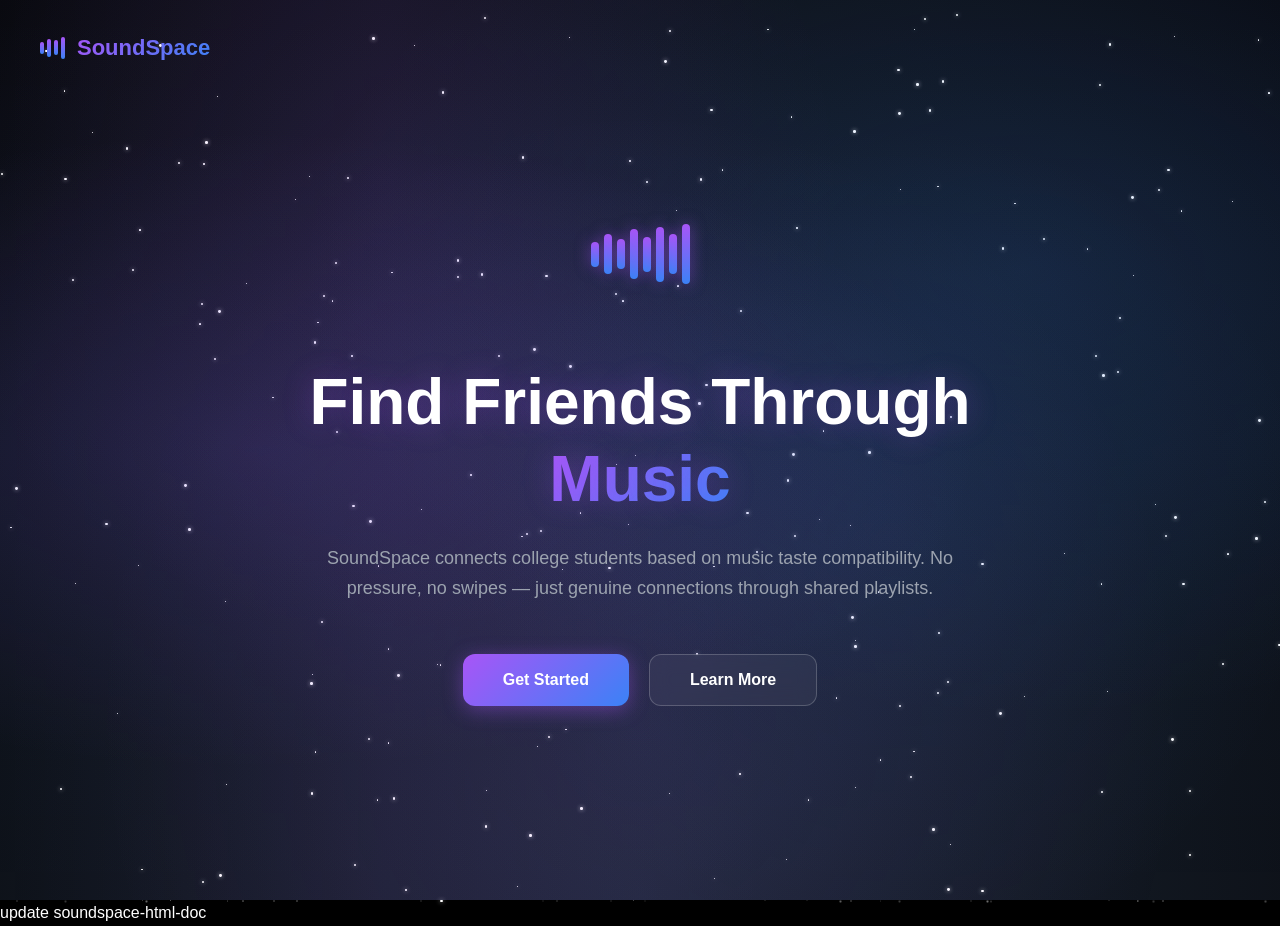
<file: index.html>
<!DOCTYPE html>
<html lang="en">
<head>
    <meta charset="UTF-8">
    <meta name="viewport" content="width=device-width, initial-scale=1.0">
    <meta name="description" content="SoundSpace - Find college friends through music compatibility">
    <meta name="author" content="CodeKstra Team">
    <title>SoundSpace - Find Friends Through Music</title>
    
    <!-- Link to external CSS file -->
    <link rel="stylesheet" href="styles.css">
</head>
<body>
    <!-- 
    ============================================
    SPACE BACKGROUND WITH ANIMATIONS
    ============================================
    Includes stars, milky way, shooting stars, and nebula effects
    -->
    <div class="space-background">
        <div class="stars" id="stars"></div>
        <div class="milky-way"></div>
        <div class="shooting-stars" id="shootingStars"></div>
        <div class="nebula"></div>
        <div class="aurora"></div>
    </div>

    <!-- 
    ============================================
    TOP LOGO (VISIBLE ON ALL SCREENS)
    ============================================
    Fixed position logo that appears on every page
    -->
    <div class="top-logo">
        <div class="soundwave-small">
            <div class="wave-bar-small"></div>
            <div class="wave-bar-small"></div>
            <div class="wave-bar-small"></div>
            <div class="wave-bar-small"></div>
        </div>
        <span class="logo-text">SoundSpace</span>
    </div>

    <!-- 
    ============================================
    SCREEN 1: LANDING PAGE
    ============================================
    Main landing page with hero section and CTA buttons
    -->
    <div class="screen active" id="landing">
        <div class="container">
            <!-- Animated Logo -->
            <div class="logo-icon">
                <div class="soundwave">
                    <div class="wave-bar"></div>
                    <div class="wave-bar"></div>
                    <div class="wave-bar"></div>
                    <div class="wave-bar"></div>
                    <div class="wave-bar"></div>
                    <div class="wave-bar"></div>
                    <div class="wave-bar"></div>
                    <div class="wave-bar"></div>
                </div>
            </div>
            
            <!-- Hero Content -->
            <div class="landing">
                <h1>Find Friends Through<br><span class="gradient-text">Music</span></h1>
                <p class="subtitle">SoundSpace connects college students based on music taste compatibility. No pressure, no swipes — just genuine connections through shared playlists.</p>
                
                <!-- Call-to-Action Buttons -->
                <div class="cta-buttons">
                    <button class="btn btn-primary" onclick="showScreen('signin')">Get Started</button>
                    <button class="btn btn-secondary">Learn More</button>
                </div>
            </div>
        </div>
    </div>

    <!-- 
    ============================================
    SCREEN 2: SIGN IN PAGE
    ============================================
    User login with Google OAuth and email/password
    -->
    <div class="screen" id="signin">
        <div class="container">
            <!-- Progress Indicator -->
            <div class="progress-dots">
                <div class="dot active"></div>
                <div class="dot"></div>
                <div class="dot"></div>
                <div class="dot"></div>
            </div>

            <!-- Sign In Card -->
            <div class="auth-card">
                <h2>Welcome Back</h2>
                <p>Sign in to continue</p>
                
                <!-- Google Sign In Button -->
                <button class="google-btn" onclick="showScreen('spotify')">
                    <svg width="20" height="20" viewBox="0 0 24 24">
                        <path fill="#4285F4" d="M22.56 12.25c0-.78-.07-1.53-.2-2.25H12v4.26h5.92c-.26 1.37-1.04 2.53-2.21 3.31v2.77h3.57c2.08-1.92 3.28-4.74 3.28-8.09z"/>
                        <path fill="#34A853" d="M12 23c2.97 0 5.46-.98 7.28-2.66l-3.57-2.77c-.98.66-2.23 1.06-3.71 1.06-2.86 0-5.29-1.93-6.16-4.53H2.18v2.84C3.99 20.53 7.7 23 12 23z"/>
                        <path fill="#FBBC05" d="M5.84 14.09c-.22-.66-.35-1.36-.35-2.09s.13-1.43.35-2.09V7.07H2.18C1.43 8.55 1 10.22 1 12s.43 3.45 1.18 4.93l2.85-2.22.81-.62z"/>
                        <path fill="#EA4335" d="M12 5.38c1.62 0 3.06.56 4.21 1.64l3.15-3.15C17.45 2.09 14.97 1 12 1 7.7 1 3.99 3.47 2.18 7.07l3.66 2.84c.87-2.6 3.3-4.53 6.16-4.53z"/>
                    </svg>
                    Continue with Google
                </button>

                <div class="divider">OR</div>

                <!-- Email/Password Sign In Form -->
                <form onsubmit="event.preventDefault(); showScreen('spotify');">
                    <div class="form-group">
                        <label>Email</label>
                        <input type="email" placeholder="you@example.com" required>
                    </div>
                    <div class="form-group">
                        <label>Password</label>
                        <div class="password-input">
                            <input type="password" id="signinPassword" placeholder="••••••••" required>
                            <span class="password-toggle" onclick="togglePassword('signinPassword')">👁️</span>
                        </div>
                    </div>
                    <button type="submit" class="btn btn-primary" style="width: 100%; margin-top: 10px;">
                        Sign In →
                    </button>
                </form>

                <!-- Navigation Links -->
                <p class="text-center">
                    Don't have an account? <span class="link" onclick="showScreen('signup')">Sign up</span>
                </p>
                <p class="text-center" style="margin-top: 15px;">
                    <span class="link" onclick="showScreen('landing')">Back to home</span>
                </p>
            </div>
        </div>
    </div>

    <!-- 
    ============================================
    SCREEN 3: SIGN UP PAGE
    ============================================
    New user registration form
    -->
    <div class="screen" id="signup">
        <div class="container">
            <!-- Progress Indicator -->
            <div class="progress-dots">
                <div class="dot active"></div>
                <div class="dot"></div>
                <div class="dot"></div>
                <div class="dot"></div>
            </div>

            <!-- Sign Up Card -->
            <div class="auth-card">
                <h2>Create Account</h2>
                <p>Join SoundSpace today</p>
                
                <!-- Google Sign Up Button -->
                <button class="google-btn" onclick="showScreen('spotify')">
                    <svg width="20" height="20" viewBox="0 0 24 24">
                        <path fill="#4285F4" d="M22.56 12.25c0-.78-.07-1.53-.2-2.25H12v4.26h5.92c-.26 1.37-1.04 2.53-2.21 3.31v2.77h3.57c2.08-1.92 3.28-4.74 3.28-8.09z"/>
                        <path fill="#34A853" d="M12 23c2.97 0 5.46-.98 7.28-2.66l-3.57-2.77c-.98.66-2.23 1.06-3.71 1.06-2.86 0-5.29-1.93-6.16-4.53H2.18v2.84C3.99 20.53 7.7 23 12 23z"/>
                        <path fill="#FBBC05" d="M5.84 14.09c-.22-.66-.35-1.36-.35-2.09s.13-1.43.35-2.09V7.07H2.18C1.43 8.55 1 10.22 1 12s.43 3.45 1.18 4.93l2.85-2.22.81-.62z"/>
                        <path fill="#EA4335" d="M12 5.38c1.62 0 3.06.56 4.21 1.64l3.15-3.15C17.45 2.09 14.97 1 12 1 7.7 1 3.99 3.47 2.18 7.07l3.66 2.84c.87-2.6 3.3-4.53 6.16-4.53z"/>
                    </svg>
                    Sign up with Google
                </button>

                <div class="divider">OR</div>

                <!-- Registration Form -->
                <form onsubmit="event.preventDefault(); showScreen('spotify');">
                    <div class="form-group">
                        <label>Full Name</label>
                        <input type="text" placeholder="John Doe" required>
                    </div>
                    <div class="form-group">
                        <label>College Email</label>
                        <input type="email" placeholder="you@college.edu" required>
                    </div>
                    <div class="form-group">
                        <label>Password</label>
                        <div class="password-input">
                            <input type="password" id="signupPassword" placeholder="Create a strong password" required>
                            <span class="password-toggle" onclick="togglePassword('signupPassword')">👁️</span>
                        </div>
                    </div>
                    <div class="form-group">
                        <label>Confirm Password</label>
                        <div class="password-input">
                            <input type="password" id="confirmPassword" placeholder="Confirm your password" required>
                            <span class="password-toggle" onclick="togglePassword('confirmPassword')">👁️</span>
                        </div>
                    </div>
                    <button type="submit" class="btn btn-primary" style="width: 100%; margin-top: 10px;">
                        Create Account →
                    </button>
                </form>

                <!-- Navigation Links -->
                <p class="text-center">
                    Already have an account? <span class="link" onclick="showScreen('signin')">Sign in</span>
                </p>
                <p class="text-center" style="margin-top: 15px;">
                    <span class="link" onclick="showScreen('landing')">Back to home</span>
                </p>
            </div>
        </div>
    </div>

    <!-- 
    ============================================
    SCREEN 4: SPOTIFY CONNECT PAGE
    ============================================
    Request Spotify account connection
    -->
    <div class="screen" id="spotify">
        <div class="container">
            <!-- Progress Indicator -->
            <div class="progress-dots">
                <div class="dot active"></div>
                <div class="dot active"></div>
                <div class="dot"></div>
                <div class="dot"></div>
            </div>

            <!-- Spotify Connect Card -->
            <div class="auth-card spotify-card">
                <!-- Spotify Logo -->
                <div class="spotify-icon">
                    <svg viewBox="0 0 24 24" width="80" height="80">
                        <path fill="white" d="M12 0C5.4 0 0 5.4 0 12s5.4 12 12 12 12-5.4 12-12S18.66 0 12 0zm5.521 17.34c-.24.359-.66.48-1.021.24-2.82-1.74-6.36-2.101-10.561-1.141-.418.122-.779-.179-.899-.539-.12-.421.18-.78.54-.9 4.56-1.021 8.52-.6 11.64 1.32.42.18.479.659.301 1.02zm1.44-3.3c-.301.42-.841.6-1.262.3-3.239-1.98-8.159-2.58-11.939-1.38-.479.12-1.02-.12-1.14-.6-.12-.48.12-1.021.6-1.141C9.6 9.9 15 10.561 18.72 12.84c.361.181.54.78.241 1.2zm.12-3.36C15.24 8.4 8.82 8.16 5.16 9.301c-.6.179-1.2-.181-1.38-.721-.18-.601.18-1.2.72-1.381 4.26-1.26 11.28-1.02 15.721 1.621.539.3.719 1.02.419 1.56-.299.421-1.02.599-1.559.3z"/>
                    </svg>
                </div>

                <h2>Connect Spotify</h2>
                <p class="subtitle">Link your Spotify to find music-matched friends</p>

                <!-- Privacy Information -->
                <div class="privacy-list">
                    <div class="privacy-item">
                        <span class="check-icon">✓</span>
                        <span>Read-only access to your listening data</span>
                    </div>
                    <div class="privacy-item">
                        <span class="check-icon">✓</span>
                        <span>Your raw data is never publicly displayed</span>
                    </div>
                    <div class="privacy-item">
                        <span class="check-icon">✓</span>
                        <span>You control what insights are shared</span>
                    </div>
                </div>

                <!-- Connect Button -->
                <button class="btn btn-spotify" onclick="showScreen('spotifyLogin')">
                    <svg viewBox="0 0 24 24" width="20" height="20">
                        <path fill="white" d="M12 0C5.4 0 0 5.4 0 12s5.4 12 12 12 12-5.4 12-12S18.66 0 12 0zm5.521 17.34c-.24.359-.66.48-1.021.24-2.82-1.74-6.36-2.101-10.561-1.141-.418.122-.779-.179-.899-.539-.12-.421.18-.78.54-.9 4.56-1.021 8.52-.6 11.64 1.32.42.18.479.659.301 1.02zm1.44-3.3c-.301.42-.841.6-1.262.3-3.239-1.98-8.159-2.58-11.939-1.38-.479.12-1.02-.12-1.14-.6-.12-.48.12-1.021.6-1.141C9.6 9.9 15 10.561 18.72 12.84c.361.181.54.78.241 1.2zm.12-3.36C15.24 8.4 8.82 8.16 5.16 9.301c-.6.179-1.2-.181-1.38-.721-.18-.601.18-1.2.72-1.381 4.26-1.26 11.28-1.02 15.721 1.621.539.3.719 1.02.419 1.56-.299.421-1.02.599-1.559.3z"/>
                    </svg>
                    Connect with Spotify
                </button>

                <p class="text-center" style="margin-top: 20px;">
                    <span class="link" onclick="showScreen('signin')">Go back</span>
                </p>
            </div>
        </div>
    </div>

    <!-- 
    ============================================
    SCREEN 5: SPOTIFY LOGIN PAGE
    ============================================
    Spotify credential input form
    -->
    <div class="screen" id="spotifyLogin">
        <div class="container">
            <!-- Progress Indicator -->
            <div class="progress-dots">
                <div class="dot active"></div>
                <div class="dot active"></div>
                <div class="dot"></div>
                <div class="dot"></div>
            </div>

            <!-- Spotify Login Card -->
            <div class="auth-card">
                <!-- Small Spotify Logo -->
                <div class="spotify-icon-small">
                    <svg viewBox="0 0 24 24" width="40" height="40">
                        <path fill="white" d="M12 0C5.4 0 0 5.4 0 12s5.4 12 12 12 12-5.4 12-12S18.66 0 12 0zm5.521 17.34c-.24.359-.66.48-1.021.24-2.82-1.74-6.36-2.101-10.561-1.141-.418.122-.779-.179-.899-.539-.12-.421.18-.78.54-.9 4.56-1.021 8.52-.6 11.64 1.32.42.18.479.659.301 1.02zm1.44-3.3c-.301.42-.841.6-1.262.3-3.239-1.98-8.159-2.58-11.939-1.38-.479.12-1.02-.12-1.14-.6-.12-.48.12-1.021.6-1.141C9.6 9.9 15 10.561 18.72 12.84c.361.181.54.78.241 1.2zm.12-3.36C15.24 8.4 8.82 8.16 5.16 9.301c-.6.179-1.2-.181-1.38-.721-.18-.601.18-1.2.72-1.381 4.26-1.26 11.28-1.02 15.721 1.621.539.3.719 1.02.419 1.56-.299.421-1.02.599-1.559.3z"/>
                    </svg>
                </div>

                <h2>Log in to Spotify</h2>
                <p>Enter your Spotify credentials</p>

                <!-- Spotify Login Form -->
                <form onsubmit="event.preventDefault(); showScreen('analyzing');">
                    <div class="form-group">
                        <label>Email or username</label>
                        <input type="text" placeholder="Email or username" required>
                    </div>
                    <div class="form-group">
                        <label>Password</label>
                        <div class="password-input">
                            <input type="password" id="spotifyPassword" placeholder="Password" required>
                            <span class="password-toggle" onclick="togglePassword('spotifyPassword')">👁️</span>
                        </div>
                    </div>
                    <button type="submit" class="btn btn-spotify" style="width: 100%; margin-top: 20px;">
                        Log In
                    </button>
                </form>

                <p class="text-center" style="margin-top: 20px;">
                    <span class="link" onclick="showScreen('spotify')">Go back</span>
                </p>
            </div>
        </div>
    </div>

    <!-- 
    ============================================
    SCREEN 6: ANALYZING MUSIC PAGE
    ============================================
    Loading screen while analyzing user's music data
    Auto-progresses to dashboard after 3 seconds
    -->
    <div class="screen" id="analyzing">
        <div class="container">
            <!-- Progress Indicator -->
            <div class="progress-dots">
                <div class="dot active"></div>
                <div class="dot active"></div>
                <div class="dot active"></div>
                <div class="dot"></div>
            </div>

            <!-- Loading Card -->
            <div class="auth-card loading-card">
                <!-- Animated Soundwave Logo -->
                <div class="logo-icon loading-icon">
                    <div class="soundwave">
                        <div class="wave-bar"></div>
                        <div class="wave-bar"></div>
                        <div class="wave-bar"></div>
                        <div class="wave-bar"></div>
                        <div class="wave-bar"></div>
                        <div class="wave-bar"></div>
                        <div class="wave-bar"></div>
                        <div class="wave-bar"></div>
                    </div>
                </div>
                
                <h2>Analyzing Your Music</h2>
                <p class="subtitle">Finding your music personality...</p>

                <!-- Loading Status -->
                <div class="loading-status">
                    <div class="spinner"></div>
                    <span>Processing your listening data</span>
                </div>
            </div>
        </div>
    </div>

    <!-- 
    ============================================
    SCREEN 7: MATCHES DASHBOARD
    ============================================
    Main dashboard showing music-matched friends
    -->
    <div class="screen" id="dashboard">
        <div class="container" style="max-width: 1400px;">
            <!-- Dashboard Header -->
            <div class="dashboard-header">
                <div class="user-section">
                    <span class="username">@musiclover</span>
                    <span class="sign-out" onclick="showScreen('landing')">
                        <span>↗</span>
                        <span>Sign out</span>
                    </span>
                </div>
            </div>

            <!-- Navigation Tabs -->
            <div class="tabs">
                <div class="tab active">
                    <span>👥</span>
                    <span>Your Matches</span>
                </div>
                <div class="tab">
                    <span>🎵</span>
                    <span>Music Insights</span>
                </div>
            </div>

            <!-- Section Header -->
            <h2 class="section-title">People Who Share Your Taste</h2>
            <p class="section-subtitle">Based on your listening patterns, these people might be great friends</p>

            <!-- Matches Grid -->
            <div class="matches-grid">
                <!-- Match Card 1: Alex Chen -->
                <div class="match-card">
                    <div class="match-header">
                        <div class="avatar">
                            AC
                            <div class="music-badge">🎵</div>
                        </div>
                        <div class="match-info">
                            <div class="match-name">Alex Chen</div>
                            <div class="match-percentage">
                                <div class="mini-soundwave">
                                    <div class="mini-bar"></div>
                                    <div class="mini-bar"></div>
                                    <div class="mini-bar"></div>
                                    <div class="mini-bar"></div>
                                </div>
                                <span class="percentage">89% Match</span>
                            </div>
                        </div>
                    </div>

                    <div class="match-insight">
                        <span>🌙</span>
                        <span>You both listen to lo-fi after midnight</span>
                    </div>

                    <div class="shared-section">
                        <div class="shared-label">Shared Artists</div>
                        <div class="tags">
                            <span class="tag">Arctic Monkeys</span>
                            <span class="tag">The 1975</span>
                            <span class="tag">Tame Impala</span>
                        </div>
                    </div>

                    <div class="shared-section">
                        <div class="shared-label">Shared Genres</div>
                        <div class="tags">
                            <span class="tag">Indie Rock</span>
                            <span class="tag">Alt Pop</span>
                        </div>
                    </div>

                    <button class="btn btn-primary btn-icebreaker" onclick="openModal('Alex Chen', 'AC', ['Arctic Monkeys', 'The 1975', 'Tame Impala'])">
                        <span>💬</span>
                        <span>Send Icebreaker</span>
                    </button>
                </div>

                <!-- Match Card 2: Jordan Rivera -->
                <div class="match-card">
                    <div class="match-header">
                        <div class="avatar">
                            JR
                            <div class="music-badge">🎵</div>
                        </div>
                        <div class="match-info">
                            <div class="match-name">Jordan Rivera</div>
                            <div class="match-percentage">
                                <div class="mini-soundwave">
                                    <div class="mini-bar"></div>
                                    <div class="mini-bar"></div>
                                    <div class="mini-bar"></div>
                                    <div class="mini-bar"></div>
                                </div>
                                <span class="percentage">82% Match</span>
                            </div>
                        </div>
                    </div>

                    <div class="match-insight">
                        <span>🏋️</span>
                        <span>Similar workout playlist energy</span>
                    </div>

                    <div class="shared-section">
                        <div class="shared-label">Shared Artists</div>
                        <div class="tags">
                            <span class="tag">Dua Lipa</span>
                            <span class="tag">The Weeknd</span>
                            <span class="tag">Doja Cat</span>
                        </div>
                    </div>

                    <div class="shared-section">
                        <div class="shared-label">Shared Genres</div>
                        <div class="tags">
                            <span class="tag">Pop</span>
                            <span class="tag">R&B</span>
                        </div>
                    </div>

                    <button class="btn btn-primary btn-icebreaker" onclick="openModal('Jordan Rivera', 'JR', ['Dua Lipa', 'The Weeknd', 'Doja Cat'])">
                        <span>💬</span>
                        <span>Send Icebreaker</span>
                    </button>
                </div>

                <!-- Match Card 3: Sam Taylor -->
                <div class="match-card">
                    <div class="match-header">
                        <div class="avatar">
                            ST
                            <div class="music-badge">🎵</div>
                        </div>
                        <div class="match-info">
                            <div class="match-name">Sam Taylor</div>
                            <div class="match-percentage">
                                <div class="mini-soundwave">
                                    <div class="mini-bar"></div>
                                    <div class="mini-bar"></div>
                                    <div class="mini-bar"></div>
                                    <div class="mini-bar"></div>
                                </div>
                                <span class="percentage">78% Match</span>
                            </div>
                        </div>
                    </div>

                    <div class="match-insight">
                        <span>🎧</span>
                        <span>You both have study hour playlists</span>
                    </div>

                    <div class="shared-section">
                        <div class="shared-label">Shared Artists</div>
                        <div class="tags">
                            <span class="tag">Mac Miller</span>
                            <span class="tag">Tyler, the Creator</span>
                            <span class="tag">Frank Ocean</span>
                        </div>
                    </div>

                    <div class="shared-section">
                        <div class="shared-label">Shared Genres</div>
                        <div class="tags">
                            <span class="tag">Hip Hop</span>
                            <span class="tag">Neo Soul</span>
                        </div>
                    </div>

                    <button class="btn btn-primary btn-icebreaker" onclick="openModal('Sam Taylor', 'ST', ['Mac Miller', 'Tyler, the Creator', 'Frank Ocean'])">
                        <span>💬</span>
                        <span>Send Icebreaker</span>
                    </button>
                </div>
            </div>
        </div>
    </div>

    <!-- 
    ============================================
    ICEBREAKER MODAL
    ============================================
    Modal popup for sending messages to matches
    Includes AI-generated conversation starters
    -->
    <div class="modal" id="icebreakerModal">
        <div class="modal-content">
            <!-- Close Button -->
            <button class="modal-close" onclick="closeModal()">✕</button>
            
            <!-- Modal Header with User Info -->
            <div class="modal-header">
                <div class="modal-avatar" id="modalAvatar">AC</div>
                <div class="modal-user-info">
                    <h3 id="modalName">Alex Chen</h3>
                    <p>Start a conversation</p>
                </div>
            </div>

            <!-- Shared Interests Tags -->
            <div class="modal-tags" id="modalTags"></div>

            <!-- Icebreakers Section -->
            <div class="icebreakers-section">
                <h4>✨ Suggested Icebreakers</h4>
                
                <!-- Icebreaker Options -->
                <div class="icebreaker-option" onclick="selectIcebreaker(this)">
                    What song has been on repeat for you lately?
                </div>
                
                <div class="icebreaker-option" onclick="selectIcebreaker(this)">
                    Do you have a playlist for every mood?
                </div>
                
                <div class="icebreaker-option" onclick="selectIcebreaker(this)">
                    What's a hidden gem artist you've discovered recently?
                </div>

                <!-- Custom Message Input -->
                <textarea class="message-input" placeholder="Or write your own message..." id="messageInput"></textarea>

                <!-- Send Button -->
                <button class="btn btn-primary btn-send" onclick="sendMessage()">
                    <span>✈️</span>
                    <span>Send Message</span>
                </button>

                <!-- Privacy Note -->
                <p class="modal-footer">Your message can be anonymous if you prefer</p>
            </div>
        </div>
    </div>

  <script src="script.js"></script>
  <function_calls>
<invoke name="artifacts">
<parameter name="command">update</parameter>
<parameter name="id">soundspace-html-doc</parameter>
<parameter name="old_str">    <!-- Link to external JavaScript file -->
    <script src="script.js</parameter>
<parameter name="new_str">    <!-- Link to external JavaScript file -->
    <script src="script.js"></script>
</body>
</html></parameter>
</file>
<file: styles.css>
/**
 * ============================================
 * SOUNDSPACE - MAIN STYLESHEET
 * ============================================
 * 
 * Description: Complete styling for SoundSpace application
 * Author: CodeKstra Team
 * Created: 2025
 * 
 * Theme: Space/Cosmic with purple-blue gradients
 * Features: Animations, glassmorphism, responsive design
 * 
 * TABLE OF CONTENTS:
 * 1. Global Styles & Reset
 * 2. Space Background Animations
 * 3. Top Logo
 * 4. Container & Layout
 * 5. Landing Page
 * 6. Buttons
 * 7. Progress Indicators
 * 8. Authentication Cards
 * 9. Form Elements
 * 10. Spotify Specific Styles
 * 11. Loading Screen
 * 12. Dashboard
 * 13. Match Cards
 * 14. Modal
 * 15. Responsive Design
 * 16. Custom Scrollbar
 * 
 * ============================================
 */

/* ============================================
   1. GLOBAL STYLES & RESET
   ============================================ */

/* Reset default browser styles */
* {
    margin: 0;
    padding: 0;
    box-sizing: border-box;
}

/* Body - Main container */
body {
    font-family: -apple-system, BlinkMacSystemFont, 'Segoe UI', Roboto, Oxygen, Ubuntu, Cantarell, 'Helvetica Neue', sans-serif;
    background: #000000;
    color: #ffffff;
    overflow-x: hidden;
    position: relative;
    min-height: 100vh;
    line-height: 1.6;
}

/* ============================================
   2. SPACE BACKGROUND ANIMATIONS
   ============================================ */

/* Main space background container */
.space-background {
    position: fixed;
    top: 0;
    left: 0;
    width: 100%;
    height: 100%;
    pointer-events: none;
    z-index: 0;
    background: radial-gradient(ellipse at bottom, #1B2735 0%, #090A0F 100%);
}

/* Stars container */
.stars {
    position: absolute;
    top: 0;
    left: 0;
    width: 100%;
    height: 100%;
}

/* Individual star styling */
.star {
    position: absolute;
    background: white;
    border-radius: 50%;
    animation: twinkle 3s infinite;
    box-shadow: 0 0 4px rgba(255, 255, 255, 0.8);
}

/* Twinkling animation for stars */
@keyframes twinkle {
    0%, 100% { 
        opacity: 0.3; 
        transform: scale(1);
    }
    50% { 
        opacity: 1; 
        transform: scale(1.2);
    }
}

/* Milky Way gradient overlay */
.milky-way {
    position: absolute;
    top: 0;
    left: 0;
    width: 100%;
    height: 100%;
    background: 
        radial-gradient(ellipse at 20% 50%, rgba(139, 92, 246, 0.15) 0%, transparent 50%),
        radial-gradient(ellipse at 80% 30%, rgba(59, 130, 246, 0.15) 0%, transparent 50%),
        radial-gradient(ellipse at 50% 80%, rgba(168, 85, 247, 0.1) 0%, transparent 60%);
    animation: milkyWayFlow 20s ease-in-out infinite;
}

/* Milky Way flowing animation */
@keyframes milkyWayFlow {
    0%, 100% { 
        opacity: 0.5; 
        transform: scale(1) rotate(0deg); 
    }
    50% { 
        opacity: 0.8; 
        transform: scale(1.1) rotate(2deg); 
    }
}

/* Shooting stars container */
.shooting-stars {
    position: absolute;
    top: 0;
    left: 0;
    width: 100%;
    height: 100%;
}

/* Individual shooting star */
.shooting-star {
    position: absolute;
    width: 3px;
    height: 3px;
    background: white;
    border-radius: 50%;
    box-shadow: 
        0 0 15px 3px rgba(255, 255, 255, 0.9),
        0 0 25px 5px rgba(168, 85, 247, 0.6);
    animation: shoot 3s linear;
}

/* Shooting star tail effect */
.shooting-star::before {
    content: '';
    position: absolute;
    width: 100px;
    height: 3px;
    background: linear-gradient(90deg, rgba(255, 255, 255, 0.8), rgba(255, 255, 255, 0));
    top: 0;
    left: -100px;
    border-radius: 50%;
    filter: blur(1px);
}

/* Shooting animation */
@keyframes shoot {
    0% { 
        transform: translateX(0) translateY(0); 
        opacity: 1; 
    }
    100% { 
        transform: translateX(400px) translateY(400px); 
        opacity: 0; 
    }
}

/* Nebula effect overlay */
.nebula {
    position: absolute;
    top: 0;
    left: 0;
    width: 100%;
    height: 100%;
    background: 
        radial-gradient(circle at 30% 20%, rgba(168, 85, 247, 0.08) 0%, transparent 40%),
        radial-gradient(circle at 70% 60%, rgba(59, 130, 246, 0.08) 0%, transparent 40%);
    animation: nebulaFloat 15s ease-in-out infinite;
}

/* Nebula floating animation */
@keyframes nebulaFloat {
    0%, 100% { 
        transform: translate(0, 0) scale(1); 
    }
    50% { 
        transform: translate(20px, -20px) scale(1.05); 
    }
}

/* ============================================
   ENHANCED SPACE ELEMENTS
   ============================================ */

/* Cosmic dust particles */
.cosmic-dust {
    position: absolute;
    width: 2px;
    height: 2px;
    background: radial-gradient(circle, rgba(255, 255, 255, 0.8), transparent);
    border-radius: 50%;
    opacity: 0.3;
    animation: dustFloat 20s linear infinite;
}

@keyframes dustFloat {
    0% { 
        transform: translateY(0) translateX(0) rotate(0deg); 
        opacity: 0; 
    }
    10% { 
        opacity: 0.3; 
    }
    90% { 
        opacity: 0.3; 
    }
    100% { 
        transform: translateY(-100vh) translateX(100px) rotate(360deg); 
        opacity: 0; 
    }
}

/* Aurora-like effect */
.aurora {
    position: absolute;
    top: 0;
    left: 0;
    width: 100%;
    height: 100%;
    background: 
        linear-gradient(90deg, transparent, rgba(168, 85, 247, 0.05) 30%, transparent 60%),
        linear-gradient(180deg, transparent 0%, rgba(59, 130, 246, 0.03) 50%, transparent 100%);
    animation: auroraWave 8s ease-in-out infinite;
    pointer-events: none;
}

@keyframes auroraWave {
    0%, 100% { 
        transform: skewY(0deg); 
        opacity: 0.3; 
    }
    50% { 
        transform: skewY(1deg); 
        opacity: 0.6; 
    }
}

/* ============================================
   3. TOP LOGO (VISIBLE ON ALL SCREENS)
   ============================================ */

.top-logo {
    position: fixed;
    top: 30px;
    left: 40px;
    z-index: 100;
    display: flex;
    align-items: center;
    gap: 12px;
    animation: fadeInDown 0.8s ease-out;
}

/* Fade in from top animation */
@keyframes fadeInDown {
    from { 
        opacity: 0; 
        transform: translateY(-20px); 
    }
    to { 
        opacity: 1; 
        transform: translateY(0); 
    }
}

/* Small soundwave logo */
.soundwave-small {
    display: flex;
    gap: 3px;
    align-items: center;
}

/* Small wave bars */
.wave-bar-small {
    width: 4px;
    background: linear-gradient(180deg, #a855f7 0%, #3b82f6 100%);
    border-radius: 2px;
    animation: waveSmall 1s ease-in-out infinite;
}

/* Individual bar heights and delays */
.wave-bar-small:nth-child(1) { height: 12px; animation-delay: 0s; }
.wave-bar-small:nth-child(2) { height: 18px; animation-delay: 0.1s; }
.wave-bar-small:nth-child(3) { height: 15px; animation-delay: 0.2s; }
.wave-bar-small:nth-child(4) { height: 22px; animation-delay: 0.3s; }

/* Small wave animation */
@keyframes waveSmall {
    0%, 100% { transform: scaleY(1); }
    50% { transform: scaleY(1.3); }
}

/* Logo text with gradient */
.logo-text {
    font-size: 22px;
    font-weight: 700;
    background: linear-gradient(135deg, #a855f7 0%, #3b82f6 100%);
    -webkit-background-clip: text;
    -webkit-text-fill-color: transparent;
    background-clip: text;
}

/* ============================================
   4. CONTAINER & LAYOUT
   ============================================ */

/* Main content container */
.container {
    position: relative;
    z-index: 1;
    max-width: 1200px;
    margin: 0 auto;
    padding: 20px;
    min-height: 100vh;
    display: flex;
    flex-direction: column;
    align-items: center;
    justify-content: center;
}

/* Screen management - hide all screens by default */
.screen {
    display: none;
    width: 100%;
    animation: fadeIn 0.5s;
}

/* Show active screen */
.screen.active {
    display: block;
}

/* Fade in animation for screens */
@keyframes fadeIn {
    from { 
        opacity: 0; 
        transform: translateY(20px); 
    }
    to { 
        opacity: 1; 
        transform: translateY(0); 
    }
}

/* ============================================
   5. LANDING PAGE
   ============================================ */

/* Landing page content wrapper */
.landing {
    text-align: center;
}

/* Large animated logo */
.logo-icon {
    width: 120px;
    height: 120px;
    margin: 0 auto 50px;
    display: flex;
    align-items: center;
    justify-content: center;
    animation: floatLogo 3s ease-in-out infinite;
}

/* Floating animation for logo */
@keyframes floatLogo {
    0%, 100% { transform: translateY(0px); }
    50% { transform: translateY(-15px); }
}

/* Soundwave container */
.soundwave {
    display: flex;
    gap: 5px;
    align-items: center;
    justify-content: center;
}

/* Large wave bars */
.wave-bar {
    width: 8px;
    background: linear-gradient(180deg, #a855f7 0%, #3b82f6 100%);
    border-radius: 4px;
    animation: wave 1s ease-in-out infinite;
    box-shadow: 0 0 15px rgba(168, 85, 247, 0.5);
}

/* Individual bar heights and delays */
.wave-bar:nth-child(1) { height: 25px; animation-delay: 0s; }
.wave-bar:nth-child(2) { height: 40px; animation-delay: 0.1s; }
.wave-bar:nth-child(3) { height: 30px; animation-delay: 0.2s; }
.wave-bar:nth-child(4) { height: 50px; animation-delay: 0.3s; }
.wave-bar:nth-child(5) { height: 35px; animation-delay: 0.4s; }
.wave-bar:nth-child(6) { height: 55px; animation-delay: 0.5s; }
.wave-bar:nth-child(7) { height: 40px; animation-delay: 0.6s; }
.wave-bar:nth-child(8) { height: 60px; animation-delay: 0.7s; }

/* Wave animation */
@keyframes wave {
    0%, 100% { transform: scaleY(1); opacity: 0.8; }
    50% { transform: scaleY(1.4); opacity: 1; }
}

/* Main heading */
h1 {
    font-size: 64px;
    font-weight: 700;
    margin-bottom: 25px;
    line-height: 1.2;
    text-shadow: 0 0 30px rgba(168, 85, 247, 0.3);
}

/* Gradient text for "Music" */
.gradient-text {
    background: linear-gradient(135deg, #a855f7 0%, #3b82f6 100%);
    -webkit-background-clip: text;
    -webkit-text-fill-color: transparent;
    background-clip: text;
    animation: gradientShift 3s ease-in-out infinite;
}

/* Gradient shifting animation */
@keyframes gradientShift {
    0%, 100% { filter: hue-rotate(0deg); }
    50% { filter: hue-rotate(20deg); }
}

/* Subtitle text */
.subtitle {
    font-size: 18px;
    color: #9ca3af;
    max-width: 700px;
    margin: 0 auto 50px;
    line-height: 1.7;
}

/* ============================================
   6. BUTTONS
   ============================================ */

/* CTA buttons container */
.cta-buttons {
    display: flex;
    gap: 20px;
    justify-content: center;
    flex-wrap: wrap;
}

/* Base button styling */
.btn {
    padding: 16px 40px;
    border-radius: 12px;
    font-size: 16px;
    font-weight: 600;
    cursor: pointer;
    border: none;
    transition: all 0.3s ease;
    position: relative;
    overflow: hidden;
    display: inline-flex;
    align-items: center;
    justify-content: center;
    gap: 8px;
}

/* Button ripple effect on hover */
.btn::before {
    content: '';
    position: absolute;
    top: 50%;
    left: 50%;
    width: 0;
    height: 0;
    border-radius: 50%;
    background: rgba(255, 255, 255, 0.1);
    transform: translate(-50%, -50%);
    transition: width 0.6s, height 0.6s;
}

.btn:hover::before {
    width: 300px;
    height: 300px;
}

/* Primary button - purple gradient */
.btn-primary {
    background: linear-gradient(135deg, #a855f7 0%, #3b82f6 100%);
    color: white;
    box-shadow: 0 4px 20px rgba(168, 85, 247, 0.4);
}

.btn-primary:hover {
    transform: translateY(-3px);
    box-shadow: 0 10px 40px rgba(168, 85, 247, 0.6);
}

/* Secondary button - transparent with border */
.btn-secondary {
    background: rgba(255, 255, 255, 0.05);
    color: white;
    border: 1px solid rgba(255, 255, 255, 0.2);
    backdrop-filter: blur(10px);
}

.btn-secondary:hover {
    background: rgba(255, 255, 255, 0.1);
    border-color: rgba(255, 255, 255, 0.3);
    transform: translateY(-2px);
}

/* Spotify button - green */
.btn-spotify {
    background: #1DB954;
    color: white;
    box-shadow: 0 4px 20px rgba(29, 185, 84, 0.4);
}

.btn-spotify:hover {
    background: #1ed760;
    transform: translateY(-3px);
    box-shadow: 0 10px 40px rgba(29, 185, 84, 0.6);
}

/* Icebreaker button */
.btn-icebreaker {
    width: 100%;
    margin-top: 20px;
}

/* Send button in modal */
.btn-send {
    width: 100%;
}

/* ============================================
   7. PROGRESS INDICATORS
   ============================================ */

/* Progress dots container */
.progress-dots {
    display: flex;
    gap: 12px;
    justify-content: center;
    margin-bottom: 40px;
}

/* Individual progress dot */
.dot {
    width: 50px;
    height: 5px;
    background: rgba(255, 255, 255, 0.1);
    border-radius: 3px;
    transition: all 0.5s ease;
    position: relative;
    overflow: hidden;
}

/* Shimmer effect for dots */
.dot::before {
    content: '';
    position: absolute;
    top: 0;
    left: -100%;
    width: 100%;
    height: 100%;
    background: linear-gradient(90deg, transparent, rgba(255, 255, 255, 0.3), transparent);
    transition: left 0.5s;
}

/* Active dot styling */
.dot.active {
    background: linear-gradient(90deg, #a855f7 0%, #3b82f6 100%);
    box-shadow: 0 0 15px rgba(168, 85, 247, 0.5);
}

.dot.active::before {
    left: 100%;
}

/* ============================================
   8. AUTHENTICATION CARDS
   ============================================ */

/* Main auth card */
.auth-card {
    background: rgba(20, 20, 35, 0.85);
    backdrop-filter: blur(20px);
    border: 1px solid rgba(168, 85, 247, 0.2);
    border-radius: 24px;
    padding: 50px;
    max-width: 500px;
    margin: 0 auto;
    box-shadow: 
        0 20px 60px rgba(0, 0, 0, 0.5), 
        0 0 100px rgba(168, 85, 247, 0.1);
    animation: cardFloat 6s ease-in-out infinite;
}

/* Floating animation for cards */
@keyframes cardFloat {
    0%, 100% { transform: translateY(0px); }
    50% { transform: translateY(-10px); }
}

/* Card heading */
.auth-card h2 {
    font-size: 32px;
    margin-bottom: 10px;
    text-align: center;
    background: linear-gradient(135deg, #fff 0%, #a855f7 100%);
    -webkit-background-clip: text;
    -webkit-text-fill-color: transparent;
    background-clip: text;
}

/* Card subtitle */
.auth-card p {
    color: #9ca3af;
    text-align: center;
    margin-bottom: 35px;
}

/* Google Sign In button */
.google-btn {
    width: 100%;
    padding: 16px;
    background: rgba(255, 255, 255, 0.08);
    border: 1px solid rgba(255, 255, 255, 0.15);
    border-radius: 12px;
    color: white;
    font-size: 16px;
    font-weight: 500;
    cursor: pointer;
    display: flex;
    align-items: center;
    justify-content: center;
    gap: 12px;
    margin-bottom: 30px;
    transition: all 0.3s;
    backdrop-filter: blur(10px);
}

.google-btn:hover {
    background: rgba(255, 255, 255, 0.12);
    border-color: rgba(255, 255, 255, 0.25);
    transform: translateY(-2px);
    box-shadow: 0 10px 30px rgba(255, 255, 255, 0.1);
}

/* Divider with OR text */
.divider {
    text-align: center;
    color: #6b7280;
    margin: 30px 0;
    position: relative;
    font-size: 14px;
}

.divider::before,
.divider::after {
    content: '';
    position: absolute;
    top: 50%;
    width: 42%;
    height: 1px;
    background: linear-gradient(to right, transparent, rgba(168, 85, 247, 0.3), transparent);
}

.divider::before { left: 0; }
.divider::after { right: 0; }

/* ============================================
   9. FORM ELEMENTS
   ============================================ */

/* Form group container */
.form-group {
    margin-bottom: 20px;
    text-align: left;
}

/* Form label */
.form-group label {
    display: block;
    margin-bottom: 8px;
    font-weight: 500;
    color: #d1d5db;
    font-size: 14px;
}

/* Form input */
.form-group input {
    width: 100%;
    padding: 14px 18px;
    background: rgba(255, 255, 255, 0.05);
    border: 1px solid rgba(168, 85, 247, 0.2);
    border-radius: 12px;
    color: white;
    font-size: 15px;
    transition: all 0.3s;
    backdrop-filter: blur(10px);
}

/* Input focus state */
.form-group input:focus {
    outline: none;
    border-color: #a855f7;
    background: rgba(255, 255, 255, 0.08);
    box-shadow: 0 0 20px rgba(168, 85, 247, 0.3);
}

/* Placeholder text */
.form-group input::placeholder {
    color: #6b7280;
}

/* Password input container */
.password-input {
    position: relative;
}

/* Password toggle icon */
.password-toggle {
    position: absolute;
    right: 16px;
    top: 50%;
    transform: translateY(-50%);
    cursor: pointer;
    font-size: 18px;
    opacity: 0.6;
    transition: opacity 0.3s;
}

.password-toggle:hover {
    opacity: 1;
}

/* Link styling */
.link {
    color: #a855f7;
    text-decoration: none;
    cursor: pointer;
    transition: all 0.3s;
    position: relative;
}

/* Underline animation on hover */
.link::after {
    content: '';
    position: absolute;
    bottom: -2px;
    left: 0;
    width: 0;
    height: 2px;
    background: #a855f7;
    transition: width 0.3s;
}

.link:hover::after {
    width: 100%;
}

/* Centered text */
.text-center {
    text-align: center;
    margin-top: 20px;
    color: #9ca3af;
    font-size: 14px;
}

/* ============================================
   10. SPOTIFY SPECIFIC STYLES
   ============================================ */

/* Spotify card wrapper */
.spotify-card {
    text-align: center;
}

/* Large Spotify icon */
.spotify-icon {
    width: 140px;
    height: 140px;
    background: linear-gradient(135deg, #1DB954 0%, #1ed760 100%);
    border-radius: 50%;
    display: flex;
    align-items: center;
    justify-content: center;
    margin: 0 auto 30px;
    box-shadow: 0 10px 40px rgba(29, 185, 84, 0.4);
    animation: pulseGlow 2s ease-in-out infinite;
}

/* Pulsing glow animation */
@keyframes pulseGlow {
    0%, 100% { 
        box-shadow: 0 10px 40px rgba(29, 185, 84, 0.4);
        transform: scale(1);
    }
    50% { 
        box-shadow: 0 15px 50px rgba(29, 185, 84, 0.6);
        transform: scale(1.05);
    }
}

/* Small Spotify icon */
.spotify-icon-small {
    width: 70px;
    height: 70px;
    background: #1DB954;
    border-radius: 50%;
    display: flex;
    align-items: center;
    justify-content: center;
    margin: 0 auto 25px;
    box-shadow: 0 5px 20px rgba(29, 185, 84, 0.4);
}

/* Privacy information list */
.privacy-list {
    text-align: left;
    max-width: 450px;
    margin: 0 auto 40px;
}

/* Individual privacy item */
.privacy-item {
    display: flex;
    align-items: center;
    gap: 12px;
    margin-bottom: 16px;
    color: #d1d5db;
    font-size: 15px;
}

/* Checkmark icon */
.check-icon {
    color: #a855f7;
    font-size: 20px;
    font-weight: bold;
}

/* ============================================
   11. LOADING SCREEN
   ============================================ */

/* Loading card wrapper */
.loading-card {
    text-align: center;
}

/* Animated loading icon */
.loading-icon {
    margin: 0 auto;
    animation: pulse 2s ease-in-out infinite;
}

/* Pulse animation */
@keyframes pulse {
    0%, 100% { 
        transform: scale(1); 
        opacity: 1;
    }
    50% { 
        transform: scale(1.08); 
        opacity: 0.85;
    }
}

/* Loading status text */
.loading-status {
    color: #a855f7;
    font-size: 16px;
    margin-top: 30px;
    display: flex;
    align-items: center;
    justify-content: center;
    gap: 12px;
}

/* Loading spinner */
.spinner {
    width: 24px;
    height: 24px;
    border: 3px solid rgba(168, 85, 247, 0.2);
    border-top-color: #a855f7;
    border-radius: 50%;
    animation: spin 0.8s linear infinite;
}

/* Spin animation */
@keyframes spin {
    to { transform: rotate(360deg); }
}

/* ============================================
   12. DASHBOARD
   ============================================ */

/* Dashboard header */
.dashboard-header {
    background: rgba(20, 20, 35, 0.6);
    backdrop-filter: blur(20px);
    border: 1px solid rgba(168, 85, 247, 0.2);
    padding: 20px 30px;
    border-radius: 20px;
    margin-bottom: 30px;
    display: flex;
    justify-content: flex-end;
    align-items: center;
}

/* User section in header */
.user-section {
    display: flex;
    align-items: center;
    gap: 20px;
}

/* Username styling */
.username {
    color: #9ca3af;
    font-weight: 500;
}

/* Sign out button */
.sign-out {
    color: #9ca3af;
    cursor: pointer;
    display: flex;
    align-items: center;
    gap: 8px;
    transition: all 0.3s;
    padding: 8px 15px;
    border-radius: 8px;
}

.sign-out:hover {
    color: white;
    background: rgba(168, 85, 247, 0.1);
}

/* Tabs container */
.tabs {
    display: flex;
    gap: 15px;
    margin-bottom: 40px;
}

/* Individual tab */
.tab {
    padding: 12px 24px;
    background: rgba(255, 255, 255, 0.05);
    border: 1px solid rgba(255, 255, 255, 0.1);
    border-radius: 12px;
    cursor: pointer;
    display: flex;
    align-items: center;
    gap: 10px;
    font-size: 15px;
    transition: all 0.3s;
    backdrop-filter: blur(10px);
}

/* Active tab */
.tab.active {
    background: linear-gradient(135deg, rgba(168, 85, 247, 0.3), rgba(59, 130, 246, 0.3));
    border-color: rgba(168, 85, 247, 0.5);
    box-shadow: 0 5px 20px rgba(168, 85, 247, 0.3);
}

/* Tab hover state */
.tab:hover {
    background: rgba(255, 255, 255, 0.08);
    transform: translateY(-2px);
}

/* Section title */
.section-title {
    font-size: 36px;
    font-weight: 700;
    margin-bottom: 12px;
    background: linear-gradient(135deg, #fff 0%, #a855f7 100%);
    -webkit-background-clip: text;
    -webkit-text-fill-color: transparent;
    background-clip: text;
}

/* Section subtitle */
.section-subtitle {
    color: #9ca3af;
    margin-bottom: 40px;
    font-size: 16px;
}

/* ============================================
   13. MATCH CARDS
   ============================================ */

/* Matches grid layout */
.matches-grid {
    display: grid;
    grid-template-columns: repeat(auto-fill, minmax(350px, 1fr));
    gap: 25px;
}

/* Individual match card */
.match-card {
    background: rgba(20, 20, 35, 0.7);
    backdrop-filter: blur(20px);
    border: 1px solid rgba(168, 85, 247, 0.2);
    border-radius: 20px;
    padding: 30px;
    transition: all 0.4s ease;
    position: relative;
    overflow: hidden;
}

/* Glow effect on hover */
.match-card::before {
    content: '';
    position: absolute;
    top: -50%;
    left: -50%;
    width: 200%;
    height: 200%;
    background: radial-gradient(circle, rgba(168, 85, 247, 0.1) 0%, transparent 70%);
    opacity: 0;
    transition: opacity 0.4s;
}

.match-card:hover::before {
    opacity: 1;
}

/* Match card hover state */
.match-card:hover {
    transform: translateY(-8px);
    border-color: rgba(168, 85, 247, 0.5);
    box-shadow: 0 20px 60px rgba(168, 85, 247, 0.3);
}

/* Match card header */
.match-header {
    display: flex;
    align-items: center;
    gap: 15px;
    margin-bottom: 20px;
}

/* User avatar */
.avatar {
    width: 65px;
    height: 65px;
    background: linear-gradient(135deg, #a855f7 0%, #3b82f6 100%);
    border-radius: 50%;
    display: flex;
    align-items: center;
    justify-content: center;
    font-size: 24px;
    font-weight: 700;
    position: relative;
    box-shadow: 0 5px 20px
}

.music-badge {
    position: absolute;
    bottom: -2px;
    right: -2px;
    width: 26px;
    height: 26px;
    background: #1DB954;
    border-radius: 50%;
    display: flex;
    align-items: center;
    justify-content: center;
    font-size: 13px;
    border: 3px solid rgba(10, 10, 15, 0.9);
}

.match-info {
    flex: 1;
}

.match-name {
    font-size: 22px;
    font-weight: 700;
    margin-bottom: 8px;
}

.match-percentage {
    display: flex;
    align-items: center;
    gap: 10px;
}

.mini-soundwave {
    display: flex;
    gap: 2px;
    align-items: center;
}

.mini-bar {
    width: 3px;
    background: linear-gradient(180deg, #a855f7 0%, #3b82f6 100%);
    border-radius: 2px;
}

.mini-bar:nth-child(1) { height: 10px; }
.mini-bar:nth-child(2) { height: 14px; }
.mini-bar:nth-child(3) { height: 12px; }
.mini-bar:nth-child(4) { height: 16px; }

.percentage {
    color: #a855f7;
    font-weight: 600;
    font-size: 15px;
}

.match-insight {
    background: rgba(168, 85, 247, 0.12);
    border: 1px solid rgba(168, 85, 247, 0.25);
    border-radius: 12px;
    padding: 14px 16px;
    margin-bottom: 20px;
    display: flex;
    align-items: center;
    gap: 12px;
    font-size: 14px;
    color: #e5e7eb;
}

.insight-icon {
    font-size: 20px;
}

.shared-section {
    margin-bottom: 18px;
}

.shared-label {
    font-size: 13px;
    color: #9ca3af;
    margin-bottom: 10px;
    font-weight: 500;
}

.tag {
    background: rgba(168, 85, 247, 0.2);
    color: #a855f7;
    padding: 6px 12px;
    border-radius: 8px;
    font-size: 13px;
    border: 1px solid rgba(168, 85, 247, 0.3);
    transition: all 0.3s;
}

.tag:hover {
    background: rgba(168, 85, 247, 0.3);
    border-color: rgba(168, 85, 247, 0.5);
}
/* ============================================
   14. MODAL
   ============================================ */

/* Modal backdrop */
.modal {
    display: none;
    position: fixed;
    top: 0;
    left: 0;
    width: 100%;
    height: 100%;
    background: rgba(0, 0, 0, 0.7);
    backdrop-filter: blur(5px);
    z-index: 1000;
    align-items: center;
    justify-content: center;
}

/* Modal active state */
.modal.active {
    display: flex;
}

/* Modal content container */
.modal-content {
    background: rgba(20, 20, 35, 0.95);
    backdrop-filter: blur(20px);
    border: 1px solid rgba(168, 85, 247, 0.3);
    border-radius: 24px;
    padding: 40px;
    max-width: 500px;
    width: 90%;
    position: relative;
    box-shadow: 0 25px 50px rgba(0, 0, 0, 0.5), 0 0 100px rgba(168, 85, 247, 0.2);
    animation: slideUp 0.4s ease-out;
}

@keyframes slideUp {
    from {
        opacity: 0;
        transform: translateY(50px);
    }
    to {
        opacity: 1;
        transform: translateY(0);
    }
}

.modal-close {
    position: absolute;
    top: 20px;
    right: 20px;
    background: none;
    border: none;
    color: #9ca3af;
    font-size: 24px;
    cursor: pointer;
    transition: all 0.3s;
    padding: 5px;
    display: flex;
    align-items: center;
    justify-content: center;
}

.modal-close:hover {
    color: white;
    transform: scale(1.2) rotate(90deg);
}

.modal-header {
    display: flex;
    align-items: center;
    gap: 20px;
    margin-bottom: 25px;
    padding-bottom: 25px;
    border-bottom: 1px solid rgba(168, 85, 247, 0.2);
}

.modal-avatar {
    width: 80px;
    height: 80px;
    background: linear-gradient(135deg, #a855f7 0%, #3b82f6 100%);
    border-radius: 50%;
    display: flex;
    align-items: center;
    justify-content: center;
    font-size: 32px;
    font-weight: 700;
    box-shadow: 0 8px 25px rgba(168, 85, 247, 0.4);
}

.modal-user-info h3 {
    font-size: 24px;
    margin-bottom: 5px;
    background: linear-gradient(135deg, #fff 0%, #a855f7 100%);
    -webkit-background-clip: text;
    -webkit-text-fill-color: transparent;
    background-clip: text;
}

.modal-user-info p {
    color: #9ca3af;
    font-size: 14px;
}

.modal-tags {
    display: flex;
    gap: 8px;
    flex-wrap: wrap;
    margin-bottom: 30px;
}

.modal-tags .tag {
    background: rgba(168, 85, 247, 0.15);
    color: #a855f7;
    padding: 8px 14px;
    border-radius: 8px;
    font-size: 12px;
    border: 1px solid rgba(168, 85, 247, 0.3);
}

.icebreakers-section {
    margin-top: 25px;
}

.icebreakers-section h4 {
    font-size: 16px;
    margin-bottom: 15px;
    color: white;
}

.icebreaker-option {
    background: rgba(255, 255, 255, 0.05);
    border: 1px solid rgba(168, 85, 247, 0.2);
    border-radius: 12px;
    padding: 14px 16px;
    margin-bottom: 10px;
    cursor: pointer;
    transition: all 0.3s;
    color: #e5e7eb;
    font-size: 14px;
}

.icebreaker-option:hover {
    background: rgba(168, 85, 247, 0.15);
    border-color: rgba(168, 85, 247, 0.4);
    transform: translateX(5px);
}

.message-input {
    width: 100%;
    background: rgba(255, 255, 255, 0.05);
    border: 1px solid rgba(168, 85, 247, 0.2);
    border-radius: 12px;
    padding: 14px 16px;
    color: white;
    font-size: 14px;
    font-family: inherit;
    margin: 15px 0 20px 0;
    min-height: 100px;
    resize: vertical;
    transition: all 0.3s;
}

.message-input:focus {
    outline: none;
    background: rgba(255, 255, 255, 0.08);
    border-color: rgba(168, 85, 247, 0.5);
    box-shadow: 0 0 20px rgba(168, 85, 247, 0.2);
}

.message-input::placeholder {
    color: #6b7280;
}

.modal-footer {
    text-align: center;
    color: #9ca3af;
    font-size: 12px;
    margin-top: 15px;
}
</file>
